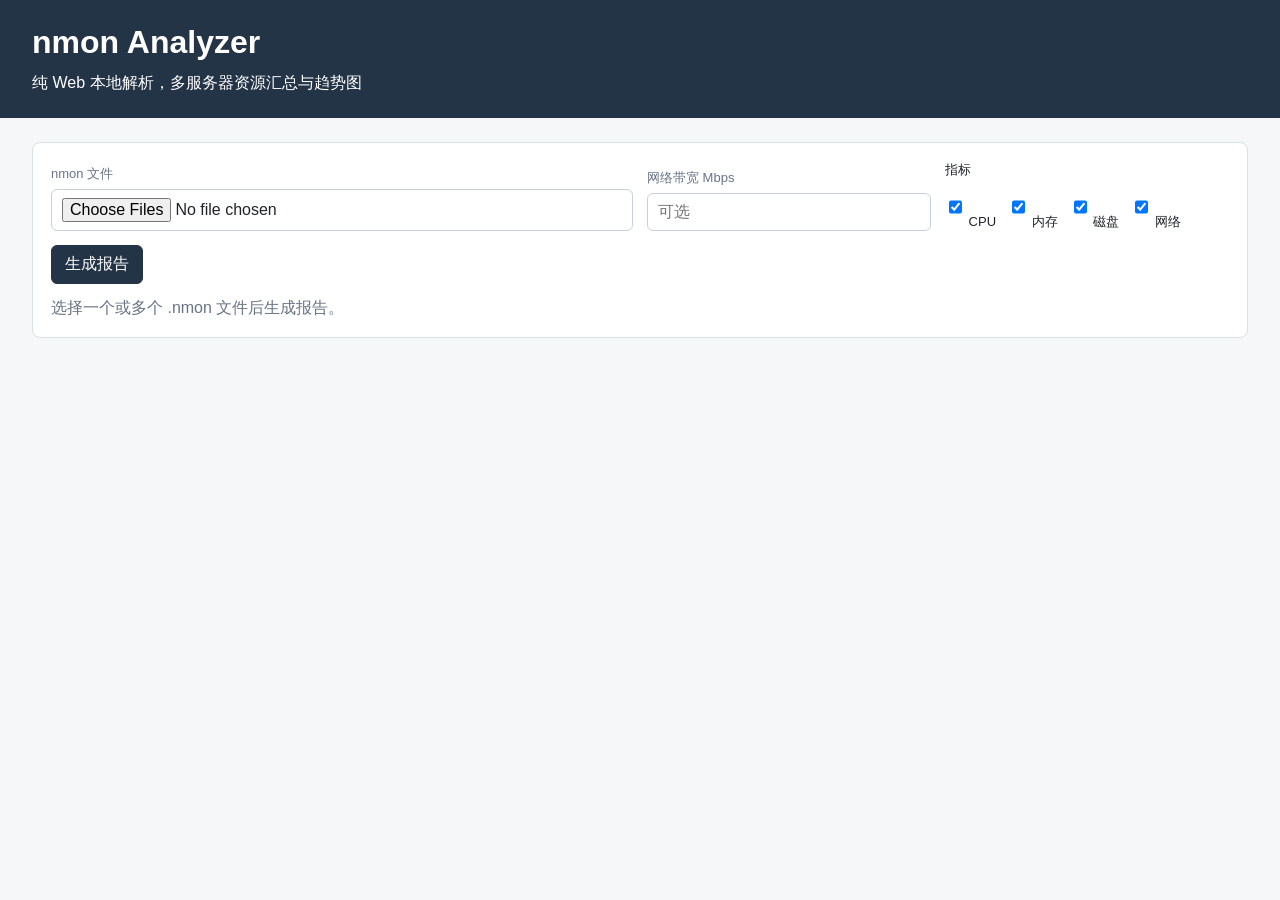
<file: index.html>
<!doctype html>
<html lang="zh-CN">
<head>
  <meta charset="utf-8">
  <meta name="viewport" content="width=device-width, initial-scale=1">
  <title>nmon Analyzer</title>
  <link rel="stylesheet" href="assets/styles.css">
  <script src="assets/echarts.min.js"></script>
</head>
<body>
  <header>
    <h1>nmon Analyzer</h1>
    <div>纯 Web 本地解析，多服务器资源汇总与趋势图</div>
  </header>

  <main>
    <section class="panel controls">
      <div class="field wide">
        <label for="nmon-files">nmon 文件</label>
        <input id="nmon-files" type="file" accept=".nmon,text/plain" multiple>
      </div>
      <div class="field">
        <label for="network-bandwidth">网络带宽 Mbps</label>
        <input id="network-bandwidth" type="number" min="0" placeholder="可选">
      </div>
      <div class="field themes">
        <label>指标</label>
        <div>
          <label><input type="checkbox" name="metric" value="cpu" checked> CPU</label>
          <label><input type="checkbox" name="metric" value="memory" checked> 内存</label>
          <label><input type="checkbox" name="metric" value="disk" checked> 磁盘</label>
          <label><input type="checkbox" name="metric" value="network" checked> 网络</label>
        </div>
      </div>
      <div class="actions">
        <button id="analyze-button" type="button">生成报告</button>
      </div>
      <div id="status" class="status muted">选择一个或多个 .nmon 文件后生成报告。</div>
    </section>

    <section id="file-preview-panel" class="panel" hidden>
      <h2>文件时间与读取范围</h2>
      <div class="muted" id="file-preview-summary"></div>
      <div class="table-scroll">
        <table class="file-preview-table">
          <thead>
            <tr>
              <th>文件名</th>
              <th>服务器</th>
              <th>开始时间</th>
              <th>结束时间</th>
              <th>读取范围</th>
              <th>Section 数</th>
              <th>状态</th>
            </tr>
          </thead>
          <tbody id="file-preview-body"></tbody>
        </table>
      </div>
    </section>

    <section id="overview-panel" class="panel" hidden>
      <h2>整体汇总</h2>
      <div class="summary-range">
        <label>筛选模式
          <select id="summary-filter-mode">
            <option value="time">按时间范围</option>
            <option value="line">按读取范围</option>
          </select>
        </label>
        <div id="summary-time-controls" class="summary-filter-controls">
          <label>汇总开始 <input id="summary-start" type="datetime-local" step="1"></label>
          <label>汇总结束 <input id="summary-end" type="datetime-local" step="1"></label>
        </div>
        <div id="summary-line-controls" class="summary-filter-controls" hidden>
          <label>起始行号 <input id="summary-line-start" type="number" min="1"></label>
          <label>结束行号 <input id="summary-line-end" type="number" min="1"></label>
        </div>
        <button id="summary-apply-button" type="button">按范围计算</button>
        <span id="summary-range-label" class="muted"></span>
      </div>
      <div class="table-scroll">
        <table class="overview-table">
          <thead>
            <tr>
              <th>文件名</th>
              <th>服务器</th>
              <th>IP地址</th>
              <th>CPU使用率</th>
              <th>内存使用率</th>
              <th>SWAP使用率</th>
              <th>磁盘读速率<br>(KB/s)</th>
              <th>磁盘写速率<br>(KB/s)</th>
              <th>网络读速率<br>(KB/s)</th>
              <th>网络写速率<br>(KB/s)</th>
              <th>系统类型</th>
              <th>读取范围</th>
            </tr>
          </thead>
          <tbody id="overview-body"></tbody>
        </table>
      </div>
    </section>

    <section id="server-selector-panel" class="panel" hidden>
      <h2>服务器明细</h2>
      <label for="server-select">选择服务器</label>
      <select id="server-select"></select>
    </section>

    <div id="server-panels"></div>
  </main>

  <div id="copy-menu" class="copy-menu">
    <button id="copy-image-button" type="button">复制图片</button>
  </div>
  <div id="toast" class="toast"></div>

  <template id="missing-chart-template">
    <div class="empty">数据缺失</div>
  </template>

  <script src="assets/app.js"></script>
</body>
</html>
</file>
<file: assets/styles.css>
:root {
  color-scheme: light;
  --bg: #f6f7f9;
  --panel: #ffffff;
  --ink: #20242a;
  --muted: #687385;
  --line: #d9e0e8;
  --soft: #eef2f6;
  --brand: #243447;
  --accent: #0b63ce;
}

* {
  box-sizing: border-box;
}

body {
  margin: 0;
  background: var(--bg);
  color: var(--ink);
  font-family: -apple-system, BlinkMacSystemFont, "Segoe UI", "PingFang SC", "Microsoft YaHei", sans-serif;
}

header {
  background: var(--brand);
  color: #fff;
  padding: 24px 32px;
}

h1, h2, h3 {
  margin: 0 0 12px;
}

main {
  max-width: 1320px;
  margin: 0 auto;
  padding: 24px 32px 56px;
}

.panel {
  background: var(--panel);
  border: 1px solid var(--line);
  border-radius: 8px;
  margin-bottom: 18px;
  padding: 18px;
}

.controls {
  display: grid;
  grid-template-columns: repeat(4, minmax(160px, 1fr));
  gap: 14px;
  align-items: end;
}

.field {
  display: flex;
  flex-direction: column;
  gap: 6px;
}

.field.wide {
  grid-column: span 2;
}

.field label,
.summary-range label {
  color: var(--muted);
  font-size: 13px;
}

input,
select,
button {
  font: inherit;
}

input,
select {
  border: 1px solid #c8d0da;
  border-radius: 6px;
  color: var(--ink);
  min-height: 38px;
  padding: 8px 10px;
}

.themes > div {
  display: flex;
  flex-wrap: wrap;
  gap: 8px 12px;
}

.themes label {
  color: var(--ink);
}

.actions,
.summary-range {
  display: flex;
  flex-wrap: wrap;
  gap: 10px;
  align-items: end;
}

.summary-filter-controls {
  display: flex;
  flex-wrap: wrap;
  gap: 10px;
  align-items: end;
}

.actions {
  grid-column: span 3;
}

button {
  border: 1px solid var(--brand);
  border-radius: 6px;
  background: var(--brand);
  color: #fff;
  cursor: pointer;
  min-height: 38px;
  padding: 8px 13px;
}

button:disabled {
  cursor: not-allowed;
  opacity: 0.5;
}

#summary-apply-button {
  background: #fff;
  color: var(--brand);
}

.status {
  grid-column: 1 / -1;
}

.muted {
  color: var(--muted);
}

.failure {
  color: #9f2424;
}

.warning {
  color: #8a5a00;
}

.table-scroll {
  overflow-x: auto;
}

table {
  width: 100%;
  border-collapse: collapse;
  font-size: 13px;
}

th,
td {
  border-bottom: 1px solid #e6ebf1;
  padding: 8px;
  text-align: left;
  white-space: nowrap;
}

th {
  background: var(--soft);
}

.overview-table {
  min-width: 1220px;
}

.file-preview-table {
  margin-top: 10px;
  min-width: 900px;
}

.server-panel[hidden],
[hidden] {
  display: none !important;
}

.resource-tabs {
  display: flex;
  flex-wrap: wrap;
  gap: 8px;
  margin: 14px 0;
}

.resource-tabs button {
  background: #fff;
  color: var(--brand);
  border-color: #c8d0da;
}

.resource-tabs button.active {
  background: var(--brand);
  color: #fff;
  border-color: var(--brand);
}

.chart-grid {
  display: grid;
  grid-template-columns: repeat(auto-fit, minmax(460px, 1fr));
  gap: 14px;
  align-items: start;
}

.chart-card {
  border: 1px solid var(--line);
  border-radius: 6px;
  background: #fff;
  padding: 12px;
}

.chart-card h3 {
  font-size: 15px;
}

.echart {
  width: 100%;
  height: 430px;
}

.empty {
  display: grid;
  min-height: 180px;
  place-items: center;
  color: var(--muted);
  background: #fafbfc;
  border: 1px dashed #c8d0da;
  border-radius: 6px;
}

.copy-menu {
  position: fixed;
  display: none;
  z-index: 1000;
  background: #fff;
  border: 1px solid #c8d0da;
  border-radius: 6px;
  box-shadow: 0 8px 24px rgba(0, 0, 0, 0.14);
  padding: 6px;
}

.toast {
  position: fixed;
  right: 20px;
  bottom: 20px;
  display: none;
  background: var(--brand);
  color: #fff;
  border-radius: 6px;
  padding: 10px 14px;
}

@media (max-width: 860px) {
  main {
    padding: 18px 14px 40px;
  }

  .controls {
    grid-template-columns: 1fr;
  }

  .field.wide,
  .actions,
  .status {
    grid-column: auto;
  }

  .chart-grid {
    grid-template-columns: 1fr;
  }
}
</file>
